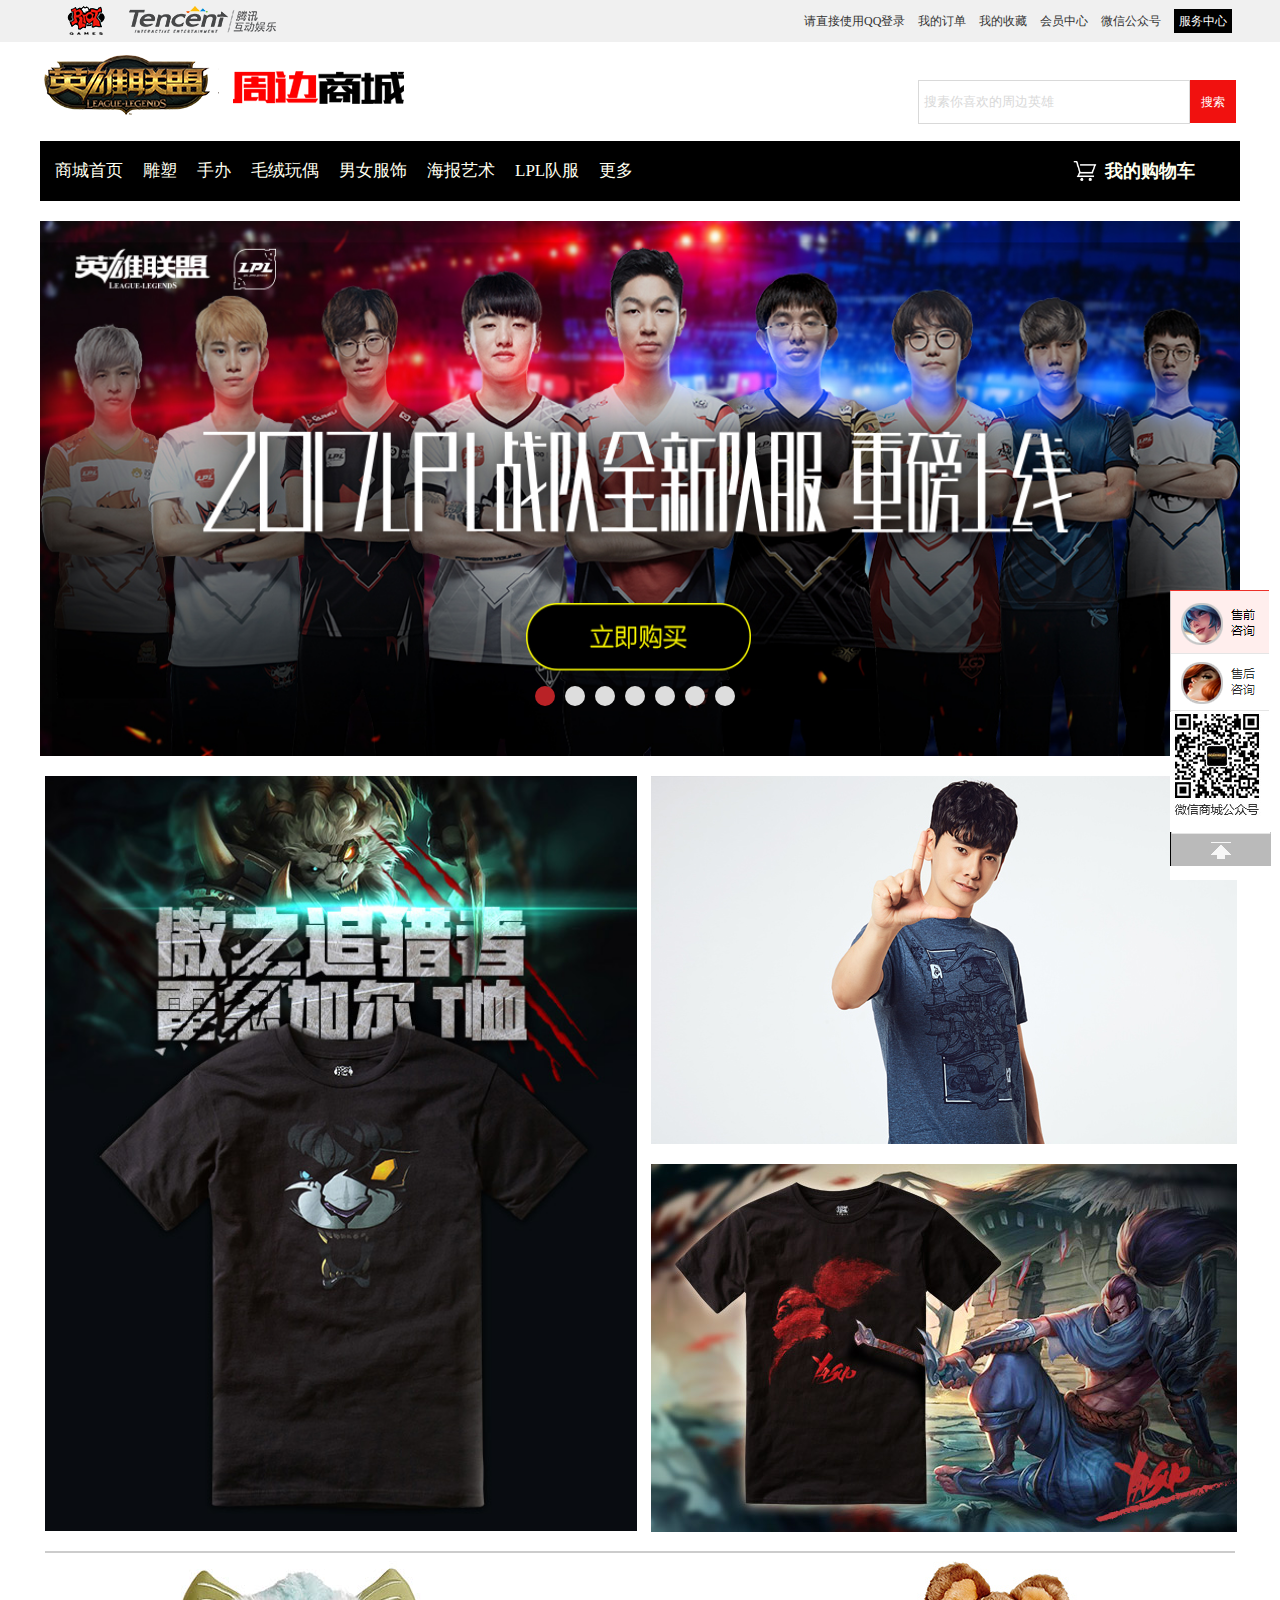
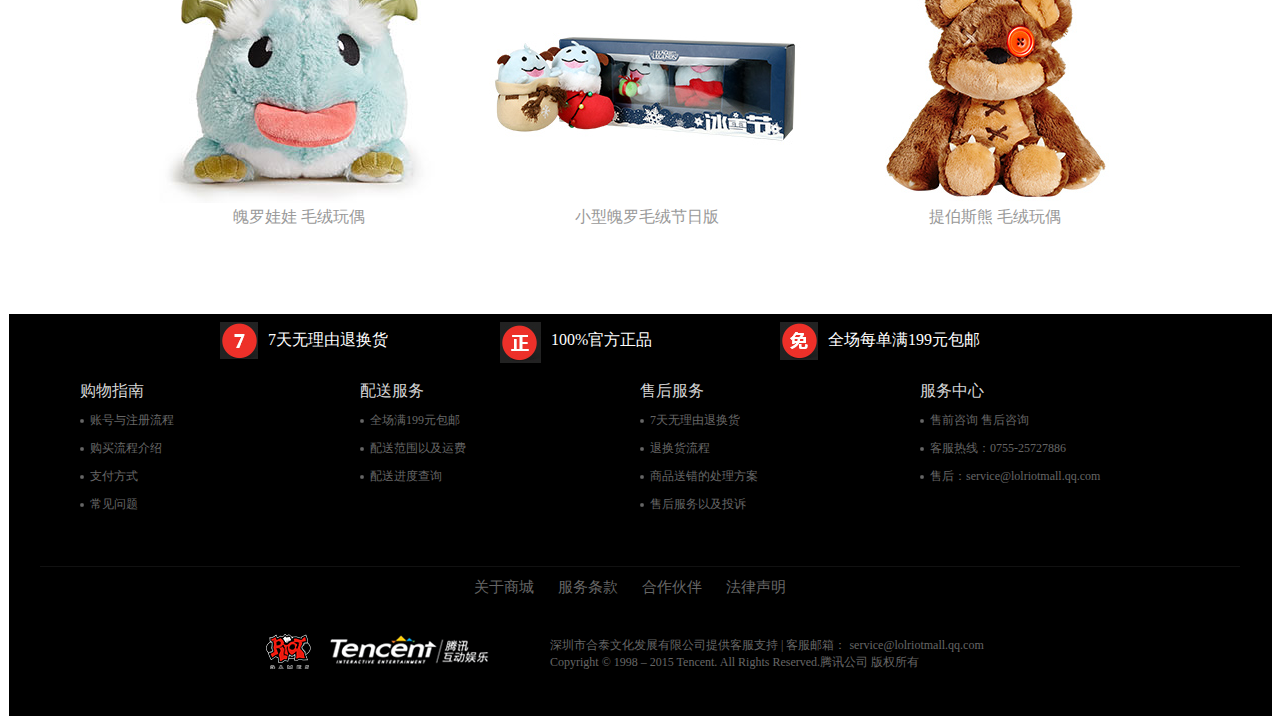
<file: lol/index.html>
<!DOCTYPE html>
<head>
<meta charset="utf-8" />
<title>英雄联盟周边商城</title>
 <link rel="stylesheet" href="css/index.css">
  <script src="js/index.js"></script>
<script src="js/jquery-1.12.1.js"></script>
</head>

<body>
    <!--顶部-->
    <div id="top-box">
    	<div class="top-son">
        	<a href="http://ieg.tencent.com/" class="top-img">
            	<img src="img/db.png">
            </a>
            <div class="top-son1">
            		<a href="#" class="son1-wz">请直接使用QQ登录</a>
                    <a href="#" class="son1-wz">我的订单</a>
                    <a href="#" class="son1-wz">我的收藏</a>
                    <a href="#" class="son1-wz">会员中心</a>
                    <a href="#" class="son1-wz">微信公众号</a>
                    <a href="#" class="son1-wz" style="color:#fff; background:#000;padding:5px;">服务中心</a>
                   </div>
        </div>
    </div>
    	<!--搜索框-->
        <div id="soso-box">
        	<div class="logo">
            	<img src="img/logo.png">
                <img src="img/zb.png">
                
            </div>
            <div class="soso-right">
            	<input type="text" class="soso-text" value="搜素你喜欢的周边英雄">
                 <input type="button" class="soso-button" value="搜索">
            </div>
        </div>
        <!--导航-->
        <div id="dh-box">
        	<div class="dh-left">
            	<div class="left-wz">商城首页</div>
                <div class="left-wz">雕塑</div>
                <div class="left-wz">手办</div>
                <div class="left-wz">毛绒玩偶</div>
                <div class="left-wz">男女服饰</div>
                <div class="left-wz">海报艺术</div>
                <div class="left-wz">LPL队服</div>
                <div class="left-wz">更多</div>
            </div>
            <div class="dh-right">
            <img src="img/gouwu.png" style="width:30px;hegiht:30px; background:#000;float:left;margin-top:15px;">	
            <div class="left-wz1">我的购物车</div>
     </div>
        </div>
  <!--轮播图-->    
	<div class="ban-box">
    	<div class="ban" style="display:block">
        	<img src="img/b1.jpg" />
        </div>
        <div class="ban">
        	<img src="img/b2.jpg" />
        </div>
        <div class="ban">
        	<img src="img/b3.jpg" />
        </div>
        <div class="ban">
        	<img src="img/b4.jpg" />
        </div>
        <div class="ban">
        	<img src="img/b5.jpg" />
        </div>
        <div class="ban">
        	<img src="img/b6.jpg" />
        </div>
        <div class="ban">
        	<img src="img/b7.jpg" />
        </div>
       <div class="an-box">
        	<div class="an"></div>
            <div class="an"></div>
            <div class="an"></div>
            <div class="an"></div>
            <div class="an"></div>
            <div class="an"></div>
            <div class="an"></div>
            
        </div>
    </div>
<!--商品-->
 <div class="shangpin">
 	<a href="#" class="shangpin-son">
    	<img src="img/s1.jpg">
    </a>

<div class="shangpin-box">
    <a href="#" class="shangpin-son-1">
    	<img src="img/s2.jpg">
    </a>
    <a href="#" class="shangpin-son-2">
    	<img src="img/s3.jpg">
    </a>
</div>
 </div>       
<!--毛绒玩具-->
<div class="wj-box">
  <div class="wj-box-son">
	<div class="wj-tp1">
    <a href="#" class="wj-son-1">
    	<img src="img/s4.jpg">
    </a>
    <a href="#" class="wj-son-2">
   			魄罗娃娃 毛绒玩偶
    </a>
    </div>
    <div class="wj-tp1">
    <a href="#" class="wj-son-1">
    	<img src="img/s5.jpg">
    </a>
    <a href="#" class="wj-son-2">
   			小型魄罗毛绒节日版
    </a>
    </div>
    <div class="wj-tp1">
    <a href="#" class="wj-son-1">
    	<img src="img/s6.jpg">
    </a>
    <a href="#" class="wj-son-2">
   			提伯斯熊 毛绒玩偶
    </a>
    </div>
   </div>
</div>        
<!--定位-->
<div class="dw-box">
	<a href="http://www.baidu.com" class="dw1">
    	<img src="img/kefu.png">
    </a>
    <a href="http://www.lol.qq.com" class="dw2">
    	<img src="img/2wm.png">
    </a>
    <div class="dw3">
    	<img src="img/fhdb.png">
    </div>
</div>
        <!--底部-->
		<div id="bottom">
        	<div class="bottom-box">
            	<div class="bt-1">
                	<div class="bt-1-son">
                    	<img src="img/7.png" style="float:left;margin-top:8px; margin-right:10px;">
                        <div class="bt-1-son-wz">7天无理由退换货</div>
                    </div>
                    <div class="bt-1-son">
                    	<img src="img/z.png" style="float:left;margin-top:8px; margin-right:10px;">
                        <div class="bt-1-son-wz">100%官方正品</div>
                    </div>
                    <div class="bt-1-son">
                    	<img src="img/m.png" style="float:left;margin-top:8px; margin-right:10px;">
                        <div class="bt-1-son-wz">全场每单满199元包邮</div>
                    </div>
                </div>
                <div class="bt-2">
                	<div class="bt-2-son">
                    		<h>购物指南</h>
                            <div class="bt-2-son-wz">账号与注册流程</div>
                            <div class="bt-2-son-wz">购买流程介绍</div>
                            <div class="bt-2-son-wz">支付方式</div>
                            <div class="bt-2-son-wz">常见问题</div>
                    </div>
                    <div class="bt-2-son">
                    		<h>配送服务</h>
                            <div class="bt-2-son-wz">全场满199元包邮</div>
                            <div class="bt-2-son-wz">配送范围以及运费</div>
                            <div class="bt-2-son-wz">配送进度查询</div>
                            
                    </div>
                    <div class="bt-2-son">
                    		<h>售后服务</h>
                            <div class="bt-2-son-wz">7天无理由退换货</div>
                            <div class="bt-2-son-wz">退换货流程</div>
                            <div class="bt-2-son-wz">商品送错的处理方案</div>
                            <div class="bt-2-son-wz">售后服务以及投诉</div>
                    </div>
                    <div class="bt-2-son">
                    		<h>服务中心</h>
                            <div class="bt-2-son-wz">售前咨询 售后咨询</div>
                            <div class="bt-2-son-wz">客服热线：0755-25727886</div>
                            <div class="bt-2-son-wz">售后：service@lolriotmall.qq.com</div>
                            
                    </div>
                </div>
                <div class="bt-3">
                	<a href="#" class="bt-3-wz">关于商城</a>
                    <a href="#" class="bt-3-wz">服务条款</a>
                    <a href="#" class="bt-3-wz">合作伙伴</a>
                    <a href="#" class="bt-3-wz">法律声明</a>
                </div>
             <div class="bt-4">
            	<img src="img/bt-4.png">
                <div class="bt-4-wz">
                深圳市合泰文化发展有限公司提供客服支持 | 客服邮箱： service@lolriotmall.qq.com<br/>
                 Copyright © 1998 – 2015 Tencent. All Rights Reserved.腾讯公司 版权所有

                </div>
            </div>
            </div>
           
        </div>
</body>
</html>
</file>
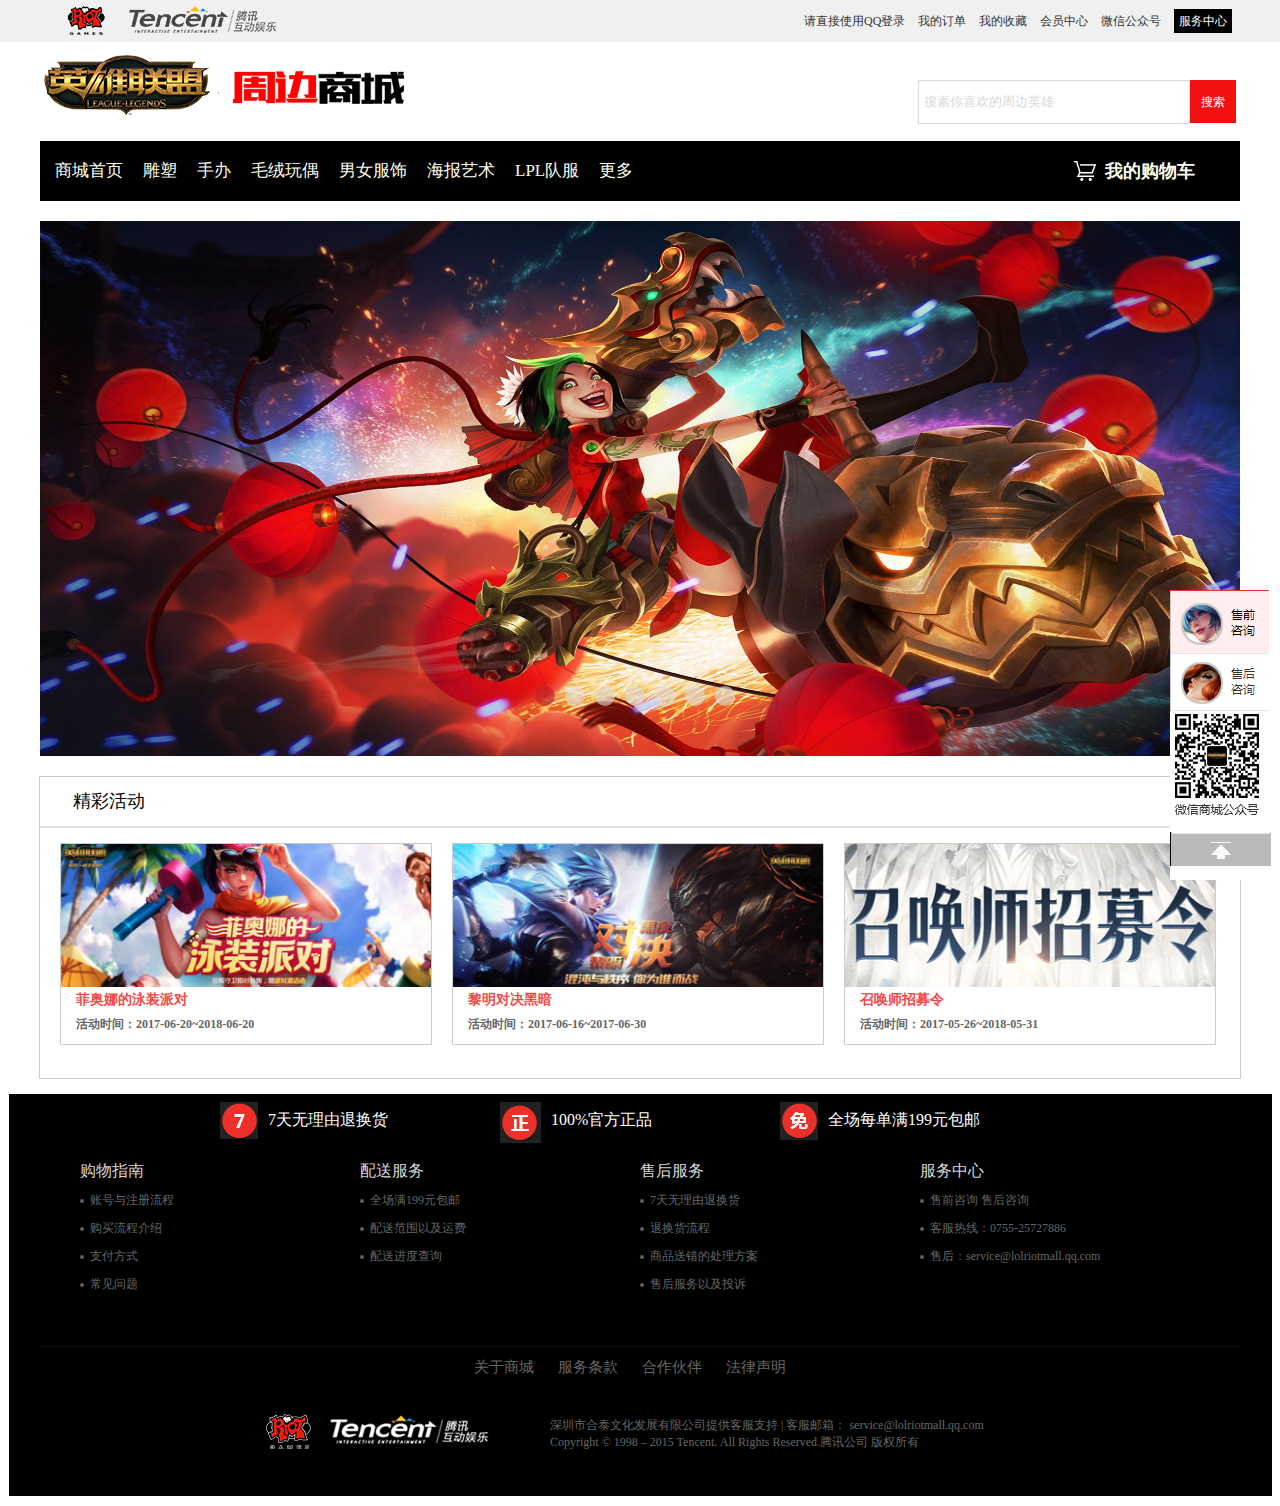
<file: lol/bigClass.html>
<!DOCTYPE html>
<head>
<meta charset="utf-8" />
<title>商城详情</title>
 <link rel="stylesheet" href="css/bigClass.css">
  <script src="js/bigClass.js"></script>
<script src="js/jquery-1.12.1.js"></script>
</head>

<body>
    <!--顶部-->
    <div id="top-box">
    	<div class="top-son">
        	<a href="http://ieg.tencent.com/" class="top-img">
            	<img src="img/db.png">
            </a>
            <div class="top-son1">
            		<a href="#" class="son1-wz">请直接使用QQ登录</a>
                    <a href="#" class="son1-wz">我的订单</a>
                    <a href="#" class="son1-wz">我的收藏</a>
                    <a href="#" class="son1-wz">会员中心</a>
                    <a href="#" class="son1-wz">微信公众号</a>
                    <a href="#" class="son1-wz" style="color:#fff; background:#000;padding:5px;">服务中心</a>
                   </div>
        </div>
    </div>
    	<!--搜索框-->
        <div id="soso-box">
        	<div class="logo">
            	<img src="img/logo.png">
                <img src="img/zb.png">
                
            </div>
            <div class="soso-right">
            	<input type="text" class="soso-text" value="搜素你喜欢的周边英雄">
                 <input type="button" class="soso-button" value="搜索">
            </div>
        </div>
        <!--导航-->
        <div id="dh-box">
        	<div class="dh-left">
            	<div class="left-wz">商城首页</div>
                <div class="left-wz">雕塑</div>
                <div class="left-wz">手办</div>
                <div class="left-wz">毛绒玩偶</div>
                <div class="left-wz">男女服饰</div>
                <div class="left-wz">海报艺术</div>
                <div class="left-wz">LPL队服</div>
                <div class="left-wz">更多</div>
            </div>
            <div class="dh-right">
            <img src="img/gouwu.png" style="width:30px;hegiht:30px; background:#000;float:left;margin-top:15px;">	
            <div class="left-wz1">我的购物车</div>
     </div>
        </div>
  <!--轮播图-->    
	<div class="ban-box">
    	<div class="ban" style="display:block">
        	<img src="img/big1.jpg" />
        </div>
        <div class="ban">
        	<img src="img/big2.jpg" />
        </div>
        <div class="ban">
        	<img src="img/big3.jpg" />
        </div>
        <div class="ban">
        	<img src="img/big4.jpg" />
        </div>
        <div class="ban">
        	<img src="img/big5.jpg" />
        </div>
        <div class="ban">
        	<img src="img/big6.jpg" />
        </div>
        <div class="ban">
        	<img src="img/big7.jpg" />
        </div>
       <div class="an-box">
        	<div class="an"></div>
            <div class="an"></div>
            <div class="an"></div>
            <div class="an"></div>
            <div class="an"></div>
            <div class="an"></div>
            <div class="an"></div>
            
        </div>
    </div>
   <!--活动-->
   <div id="hot">
   		<div class="hot-top">
        	<div class="top-left">精彩活动</div>
            <a  href="#" class="top-right">更多</a>
        </div>
        <div class="line"></div>
        <div class="hot-son">
        	<img src="img/biga.jpg">
            <h1>菲奥娜的泳装派对</h1>
            <h2>活动时间：2017-06-20~2018-06-20</h2>
        </div>
        
        <div class="hot-son">
        	<img src="img/bigb.jpg">
             <h1>黎明对决黑暗</h1>
            <h2>活动时间：2017-06-16~2017-06-30</h2>
        </div>
        
        <div class="hot-son">
        	<img src="img/bigc.jpg">
             <h1>召唤师招募令</h1>
            <h2>活动时间：2017-05-26~2018-05-31</h2>

        </div>
   </div> 
  
  <!--定位-->
<div class="dw-box">
	<a href="http://www.baidu.com" class="dw1">
    	<img src="img/kefu.png">
    </a>
    <a href="http://www.lol.qq.com" class="dw2">
    	<img src="img/2wm.png">
    </a>
    <div class="dw3">
    	<img src="img/fhdb.png">
    </div>
</div>
        <!--底部-->
		<div id="bottom">
        	<div class="bottom-box">
            	<div class="bt-1">
                	<div class="bt-1-son">
                    	<img src="img/7.png" style="float:left;margin-top:8px; margin-right:10px;">
                        <div class="bt-1-son-wz">7天无理由退换货</div>
                    </div>
                    <div class="bt-1-son">
                    	<img src="img/z.png" style="float:left;margin-top:8px; margin-right:10px;">
                        <div class="bt-1-son-wz">100%官方正品</div>
                    </div>
                    <div class="bt-1-son">
                    	<img src="img/m.png" style="float:left;margin-top:8px; margin-right:10px;">
                        <div class="bt-1-son-wz">全场每单满199元包邮</div>
                    </div>
                </div>
                <div class="bt-2">
                	<div class="bt-2-son">
                    		<h>购物指南</h>
                            <div class="bt-2-son-wz">账号与注册流程</div>
                            <div class="bt-2-son-wz">购买流程介绍</div>
                            <div class="bt-2-son-wz">支付方式</div>
                            <div class="bt-2-son-wz">常见问题</div>
                    </div>
                    <div class="bt-2-son">
                    		<h>配送服务</h>
                            <div class="bt-2-son-wz">全场满199元包邮</div>
                            <div class="bt-2-son-wz">配送范围以及运费</div>
                            <div class="bt-2-son-wz">配送进度查询</div>
                            
                    </div>
                    <div class="bt-2-son">
                    		<h>售后服务</h>
                            <div class="bt-2-son-wz">7天无理由退换货</div>
                            <div class="bt-2-son-wz">退换货流程</div>
                            <div class="bt-2-son-wz">商品送错的处理方案</div>
                            <div class="bt-2-son-wz">售后服务以及投诉</div>
                    </div>
                    <div class="bt-2-son">
                    		<h>服务中心</h>
                            <div class="bt-2-son-wz">售前咨询 售后咨询</div>
                            <div class="bt-2-son-wz">客服热线：0755-25727886</div>
                            <div class="bt-2-son-wz">售后：service@lolriotmall.qq.com</div>
                            
                    </div>
                </div>
                <div class="bt-3">
                	<a href="#" class="bt-3-wz">关于商城</a>
                    <a href="#" class="bt-3-wz">服务条款</a>
                    <a href="#" class="bt-3-wz">合作伙伴</a>
                    <a href="#" class="bt-3-wz">法律声明</a>
                </div>
             <div class="bt-4">
            	<img src="img/bt-4.png">
                <div class="bt-4-wz">
                深圳市合泰文化发展有限公司提供客服支持 | 客服邮箱： service@lolriotmall.qq.com<br/>
                 Copyright © 1998 – 2015 Tencent. All Rights Reserved.腾讯公司 版权所有

                </div>
            </div>
            </div>
           
        </div>
</body>
</html>
</file>
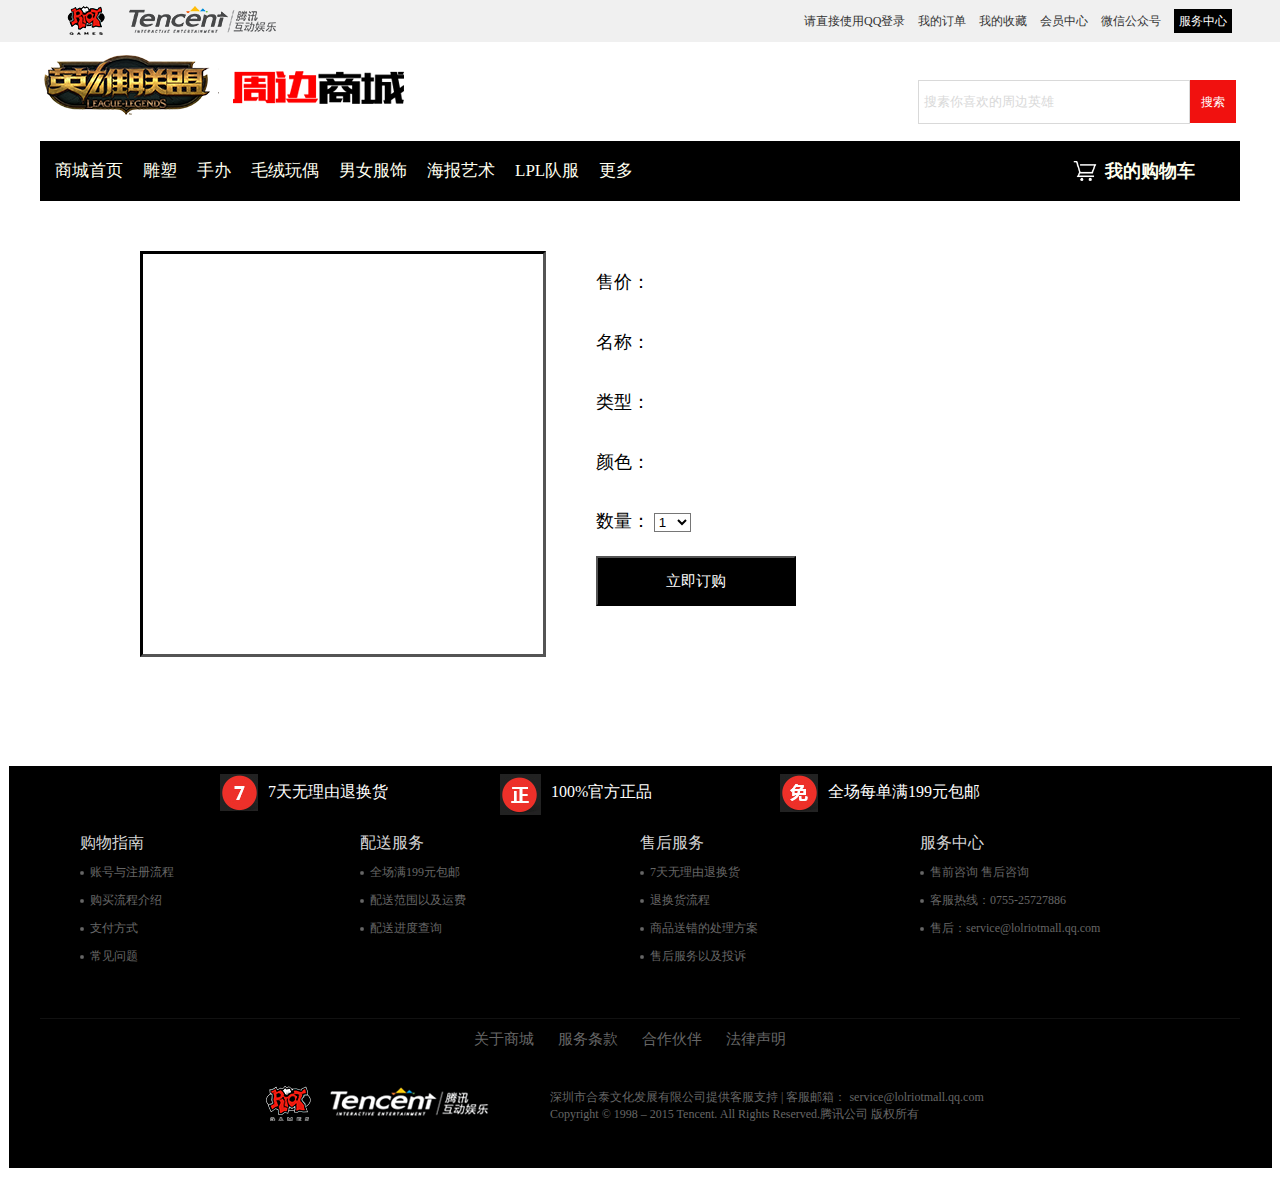
<file: lol/com.html>
<!DOCTYPE html>
<head>
<meta charset="utf-8" />
<title>商品详情</title>
 <link rel="stylesheet" href="css/com.css">
  <script src="js/com.js"></script>
<script src="js/jquery-1.12.1.js"></script>
</head>

<body>
    <!--顶部-->
    <div id="top-box">
    	<div class="top-son">
        	<a href="http://ieg.tencent.com/" class="top-img">
            	<img src="img/db.png">
            </a>
            <div class="top-son1">
            		<a href="#" class="son1-wz">请直接使用QQ登录</a>
                    <a href="#" class="son1-wz">我的订单</a>
                    <a href="#" class="son1-wz">我的收藏</a>
                    <a href="#" class="son1-wz">会员中心</a>
                    <a href="#" class="son1-wz">微信公众号</a>
                    <a href="#" class="son1-wz" style="color:#fff; background:#000;padding:5px;">服务中心</a>
                   </div>
        </div>
    </div>
    	<!--搜索框-->
        <div id="soso-box">
        	<div class="logo">
            	<img src="img/logo.png">
                <img src="img/zb.png">
                
            </div>
            <div class="soso-right">
            	<input type="text" class="soso-text" value="搜素你喜欢的周边英雄">
                 <input type="button" class="soso-button" value="搜索">
            </div>
        </div>
        <!--导航-->
        <div id="dh-box">
        	<div class="dh-left">
            	<div class="left-wz">商城首页</div>
                <div class="left-wz">雕塑</div>
                <div class="left-wz">手办</div>
                <div class="left-wz">毛绒玩偶</div>
                <div class="left-wz">男女服饰</div>
                <div class="left-wz">海报艺术</div>
                <div class="left-wz">LPL队服</div>
                <div class="left-wz">更多</div>
            </div>
            <div class="dh-right">
            <img src="img/gouwu.png" style="width:30px;hegiht:30px; background:#000;float:left;margin-top:15px;">	
            <div class="left-wz1">我的购物车</div>
     </div>
        </div>
        <!--商品详情-->
        <div class="shop-box">
        	<form action="php/addInd.php" name="indent" class="com-indent-box">
    <div class="com-ind-left"></div>
    <div class="com-ind-right">
        <div class="com-ind-el"><span>售价：</span><span class="wz-ind-el"></span></div>
        <div class="com-ind-el"><span>名称：</span><span class="wz-ind-el"></span></div>
        <div class="com-ind-el"><span>类型：</span><span class="wz-ind-el"></span></div>
        <div class="com-ind-el"><span>颜色：</span><span class="wz-ind-el"></span></div>
        <div class="com-ind-el"><span>数量：</span>
            <select name="nums" id="">
                <option value="1">1</option>
                <option value="2">2</option>
                <option value="3">3</option>
                <option value="4">4</option>
                <option value="5">5</option>
                <option value="6">6</option>
                <option value="7">7</option>
                <option value="8">8</option>
                <option value="9">9</option>
                <option value="10">10</option>
            </select>
        </div>
        <div class="com-ind-el">
            <input type="submit" value="立即订购" class="com-ind-sub">
        </div>
    </div>
</form>
        </div>
      
      <!--底部-->
		<div id="bottom">
        	<div class="bottom-box">
            	<div class="bt-1">
                	<div class="bt-1-son">
                    	<img src="img/7.png" style="float:left;margin-top:8px; margin-right:10px;">
                        <div class="bt-1-son-wz">7天无理由退换货</div>
                    </div>
                    <div class="bt-1-son">
                    	<img src="img/z.png" style="float:left;margin-top:8px; margin-right:10px;">
                        <div class="bt-1-son-wz">100%官方正品</div>
                    </div>
                    <div class="bt-1-son">
                    	<img src="img/m.png" style="float:left;margin-top:8px; margin-right:10px;">
                        <div class="bt-1-son-wz">全场每单满199元包邮</div>
                    </div>
                </div>
                <div class="bt-2">
                	<div class="bt-2-son">
                    		<h>购物指南</h>
                            <div class="bt-2-son-wz">账号与注册流程</div>
                            <div class="bt-2-son-wz">购买流程介绍</div>
                            <div class="bt-2-son-wz">支付方式</div>
                            <div class="bt-2-son-wz">常见问题</div>
                    </div>
                    <div class="bt-2-son">
                    		<h>配送服务</h>
                            <div class="bt-2-son-wz">全场满199元包邮</div>
                            <div class="bt-2-son-wz">配送范围以及运费</div>
                            <div class="bt-2-son-wz">配送进度查询</div>
                            
                    </div>
                    <div class="bt-2-son">
                    		<h>售后服务</h>
                            <div class="bt-2-son-wz">7天无理由退换货</div>
                            <div class="bt-2-son-wz">退换货流程</div>
                            <div class="bt-2-son-wz">商品送错的处理方案</div>
                            <div class="bt-2-son-wz">售后服务以及投诉</div>
                    </div>
                    <div class="bt-2-son">
                    		<h>服务中心</h>
                            <div class="bt-2-son-wz">售前咨询 售后咨询</div>
                            <div class="bt-2-son-wz">客服热线：0755-25727886</div>
                            <div class="bt-2-son-wz">售后：service@lolriotmall.qq.com</div>
                            
                    </div>
                </div>
                <div class="bt-3">
                	<a href="#" class="bt-3-wz">关于商城</a>
                    <a href="#" class="bt-3-wz">服务条款</a>
                    <a href="#" class="bt-3-wz">合作伙伴</a>
                    <a href="#" class="bt-3-wz">法律声明</a>
                </div>
             <div class="bt-4">
            	<img src="img/bt-4.png">
                <div class="bt-4-wz">
                深圳市合泰文化发展有限公司提供客服支持 | 客服邮箱： service@lolriotmall.qq.com<br/>
                 Copyright © 1998 – 2015 Tencent. All Rights Reserved.腾讯公司 版权所有

                </div>
            </div>
            </div>
           
        </div>
</body>
</html>
</file>
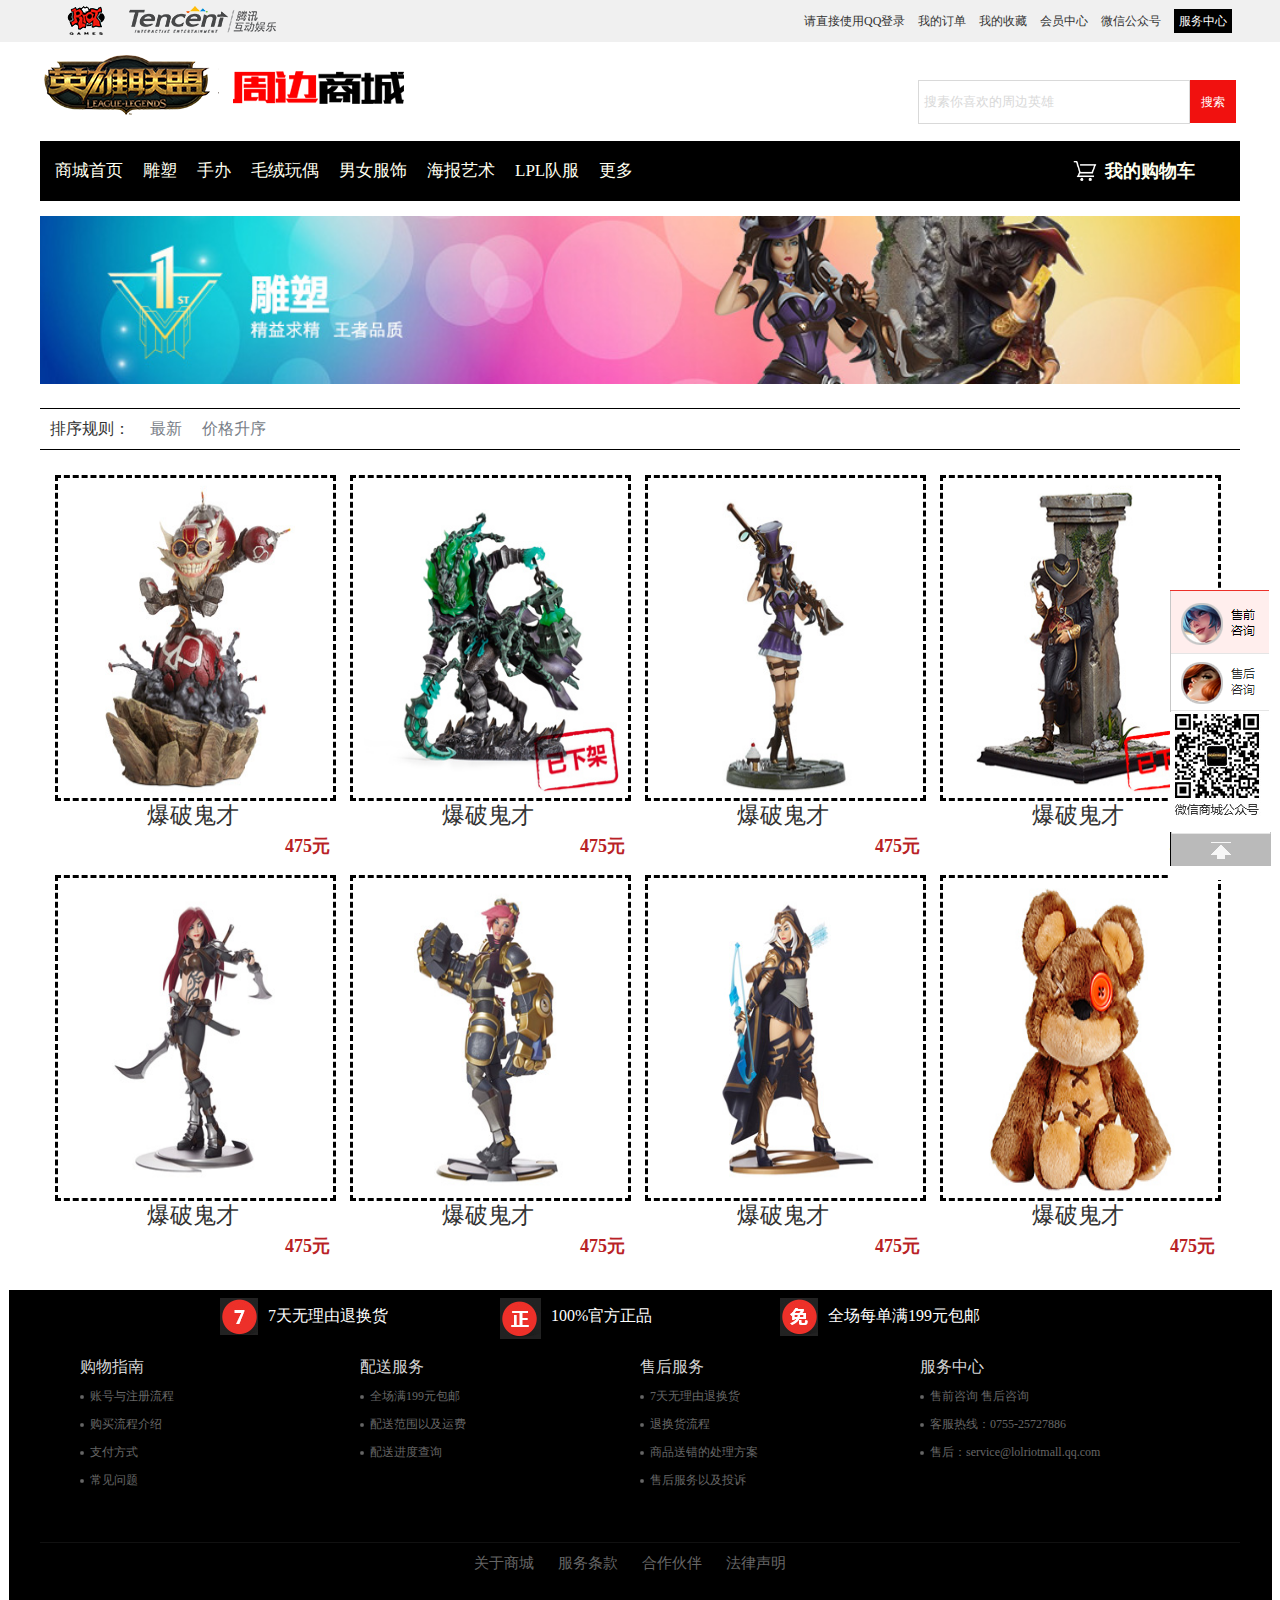
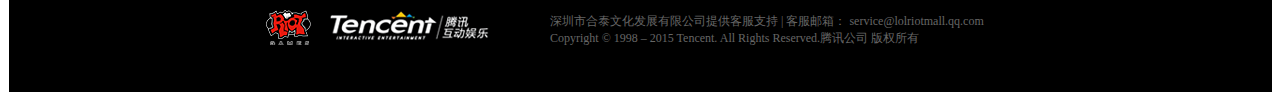
<file: lol/smallClass.html>
<!DOCTYPE html>
<head>
<meta charset="utf-8" />
<title>商品详情</title>
 <link rel="stylesheet" href="css/smallClass.css">
  <script src="js/smallClass.js"></script>
<script src="js/jquery-1.12.1.js"></script>
</head>

<body>
    <!--顶部-->
    <div id="top-box">
    	<div class="top-son">
        	<a href="http://ieg.tencent.com/" class="top-img">
            	<img src="img/db.png">
            </a>
            <div class="top-son1">
            		<a href="#" class="son1-wz">请直接使用QQ登录</a>
                    <a href="#" class="son1-wz">我的订单</a>
                    <a href="#" class="son1-wz">我的收藏</a>
                    <a href="#" class="son1-wz">会员中心</a>
                    <a href="#" class="son1-wz">微信公众号</a>
                    <a href="#" class="son1-wz" style="color:#fff; background:#000;padding:5px;">服务中心</a>
                   </div>
        </div>
    </div>
    	<!--搜索框-->
        <div id="soso-box">
        	<div class="logo">
            	<img src="img/logo.png">
                <img src="img/zb.png">
                
            </div>
            <div class="soso-right">
            	<input type="text" class="soso-text" value="搜素你喜欢的周边英雄">
                 <input type="button" class="soso-button" value="搜索">
            </div>
        </div>
        <!--导航-->
        <div id="dh-box">
        	<div class="dh-left">
            	<div class="left-wz">商城首页</div>
                <div class="left-wz">雕塑</div>
                <div class="left-wz">手办</div>
                <div class="left-wz">毛绒玩偶</div>
                <div class="left-wz">男女服饰</div>
                <div class="left-wz">海报艺术</div>
                <div class="left-wz">LPL队服</div>
                <div class="left-wz">更多</div>
            </div>
            <div class="dh-right">
            <img src="img/gouwu.png" style="width:30px;hegiht:30px; background:#000;float:left;margin-top:15px;">	
            <div class="left-wz1">我的购物车</div>
     </div>
        </div>
       <!--二级列表-->
       <div class="ej-img">
       		<img src="img/nav6.jpg">
       </div>
       <div id="small-order-box">
    <div class="small-order1" order="" >排序规则：</div>
    <div class="small-order" order="date1" attr1="DESC">最新</div>
    <div class="small-order" order="price" attr1="">价格升序</div>
</div>
<div id="small-show-com">
		<div class="small-com">
        	<div class="small-com-img">
            	<img src="img/y1.jpg">
            </div>
            <div class="small-com-wenzi1">爆破鬼才</div>
            <div class="small-com-wenzi2">475元</div>
        </div>
        <div class="small-com">
        	<div class="small-com-img">
            	<img src="img/y2.jpg">
            </div>
            <div class="small-com-wenzi1">爆破鬼才</div>
            <div class="small-com-wenzi2">475元</div>
        </div>
        <div class="small-com">
        	<div class="small-com-img">
            	<img src="img/y3.jpg">
            </div>
            <div class="small-com-wenzi1">爆破鬼才</div>
            <div class="small-com-wenzi2">475元</div>
        </div>
        <div class="small-com">
        	<div class="small-com-img">
            	<img src="img/y4.jpg">
            </div>
            <div class="small-com-wenzi1">爆破鬼才</div>
            <div class="small-com-wenzi2">475元</div>
        </div>
        <div class="small-com">
        	<div class="small-com-img">
            	<img src="img/y5.jpg">
            </div>
            <div class="small-com-wenzi1">爆破鬼才</div>
            <div class="small-com-wenzi2">475元</div>
        </div>
        <div class="small-com">
        	<div class="small-com-img">
            	<img src="img/y6.jpg">
            </div>
            <div class="small-com-wenzi1">爆破鬼才</div>
            <div class="small-com-wenzi2">475元</div>
        </div>
        <div class="small-com">
        	<div class="small-com-img">
            	<img src="img/y7.jpg">
            </div>
            <div class="small-com-wenzi1">爆破鬼才</div>
            <div class="small-com-wenzi2">475元</div>
        </div>
        <div class="small-com">
        	<div class="small-com-img">
            	<img src="img/s6.jpg">
            </div>
            <div class="small-com-wenzi1">爆破鬼才</div>
            <div class="small-com-wenzi2">475元</div>
        </div>
</div>
      
      <!--定位-->
<div class="dw-box">
	<a href="http://www.baidu.com" class="dw1">
    	<img src="img/kefu.png">
    </a>
    <a href="http://www.lol.qq.com" class="dw2">
    	<img src="img/2wm.png">
    </a>
    <div class="dw3">
    	<img src="img/fhdb.png">
    </div>
</div>
      <!--底部-->
		<div id="bottom">
        	<div class="bottom-box">
            	<div class="bt-1">
                	<div class="bt-1-son">
                    	<img src="img/7.png" style="float:left;margin-top:8px; margin-right:10px;">
                        <div class="bt-1-son-wz">7天无理由退换货</div>
                    </div>
                    <div class="bt-1-son">
                    	<img src="img/z.png" style="float:left;margin-top:8px; margin-right:10px;">
                        <div class="bt-1-son-wz">100%官方正品</div>
                    </div>
                    <div class="bt-1-son">
                    	<img src="img/m.png" style="float:left;margin-top:8px; margin-right:10px;">
                        <div class="bt-1-son-wz">全场每单满199元包邮</div>
                    </div>
                </div>
                <div class="bt-2">
                	<div class="bt-2-son">
                    		<h>购物指南</h>
                            <div class="bt-2-son-wz">账号与注册流程</div>
                            <div class="bt-2-son-wz">购买流程介绍</div>
                            <div class="bt-2-son-wz">支付方式</div>
                            <div class="bt-2-son-wz">常见问题</div>
                    </div>
                    <div class="bt-2-son">
                    		<h>配送服务</h>
                            <div class="bt-2-son-wz">全场满199元包邮</div>
                            <div class="bt-2-son-wz">配送范围以及运费</div>
                            <div class="bt-2-son-wz">配送进度查询</div>
                            
                    </div>
                    <div class="bt-2-son">
                    		<h>售后服务</h>
                            <div class="bt-2-son-wz">7天无理由退换货</div>
                            <div class="bt-2-son-wz">退换货流程</div>
                            <div class="bt-2-son-wz">商品送错的处理方案</div>
                            <div class="bt-2-son-wz">售后服务以及投诉</div>
                    </div>
                    <div class="bt-2-son">
                    		<h>服务中心</h>
                            <div class="bt-2-son-wz">售前咨询 售后咨询</div>
                            <div class="bt-2-son-wz">客服热线：0755-25727886</div>
                            <div class="bt-2-son-wz">售后：service@lolriotmall.qq.com</div>
                            
                    </div>
                </div>
                <div class="bt-3">
                	<a href="#" class="bt-3-wz">关于商城</a>
                    <a href="#" class="bt-3-wz">服务条款</a>
                    <a href="#" class="bt-3-wz">合作伙伴</a>
                    <a href="#" class="bt-3-wz">法律声明</a>
                </div>
             <div class="bt-4">
            	<img src="img/bt-4.png">
                <div class="bt-4-wz">
                深圳市合泰文化发展有限公司提供客服支持 | 客服邮箱： service@lolriotmall.qq.com<br/>
                 Copyright © 1998 – 2015 Tencent. All Rights Reserved.腾讯公司 版权所有

                </div>
            </div>
            </div>
           
        </div>
</body>
</html>
</file>
<file: lol/css/index.css>
*{	
	background:#fff;
	padding:0px;
	margin:0px;}
#top-box{
	width:1300px;
	height:42px;
	background:#F0F0F0;
	}
.top-son{
	width:1200px;
	height:42px;
	margin:0 auto;
	background:#F0F0F0;}
.top-img{
	width:auto;
	height:42px;
	float:left;
	background:#F0F0F0;
	display:block;}
.top-son1{
	width:456px;
	height:42px;
	line-height:42px;
	font-size:12px;
	float:right;
	background:#F0F0F0;}
.son1-wz{
	width:auto;
	height:42px;
	line-height:42px;
	text-align:center;
	color:#333333;
	margin-left:10px;
	background:#F0F0F0;
	text-decoration:none;}
.son1-wz:hover{
	text-decoration:underline;}
/*搜索框*/
#soso-box{
	width:1200px;
	height:74px;
	margin:10px auto;
	position:relative;}
.logo{
	width:395px;
	height:76px;
	float:left;}
.soso-right{
	width:322px;
	height:46px;
	right:0px;
	bottom:0px;
	position:absolute;
	}
.soso-text{
	width:270px;
	height:42px;
	text-indent:5px;
	line-height:46px;
	border:1px solid #D9D9D9;
	color:#D9D9D9;
	float:left}
.soso-button{
	width:46px;
	height:43px;
	background:#F1110F;
	text-align:center;
	font-size:12px;
	line-height:42px;
	color:#fff;
	float:left;
	border:none;
	cursor:pointer;}
.soso-button:hover{
	text-decoration:underline;
	color:#666;}
/*导航*/
#dh-box{
	width:1200px;
	height:60px;
	margin:15px auto;
	background:#000;}
.dh-left{
	width:826;
	height:56px;
	float:left;
	background:#000;}
.left-wz{
	font-size:17px;
	text-align:center;
	padding:0px 5px;
    line-height:60px;
	color:#FFFFEF;
	float:left;
	background:#000;
	margin-left:10px;
	cursor:pointer;
	}
.left-wz1{
	font-size:18px;
	font-weight:bold;
	text-align:center;
	padding:0px 5px;
    line-height:60px;
	color:#FFFFEF;
	float:left;
	background:#000;
	cursor:pointer;
	}
.left-wz1:hover{
	text-decoration:underline;}
.left-wz:hover{
	line-height:56px;
	border-bottom:4px solid #ED3029;}
.dh-right{
	width:170px;
	height:60px;
	float:right;
	background:#000;}
/*轮播图*/
.ban-box{
	width:1200px;
	height:535px;
	margin:20px auto;
	position:relative;}
.ban{
	width:1200px;
	height:535px;
	display:none;}
.ban img{
	width:100%;
	height:100%;
	}

.an-box{
	width:210px;
	height:20px;
	position:absolute;
	left:490px;
	bottom:50px;
	background:none;}
.an{
	float:left;
	width:20px;
	height:20px;
	border-radius:50%;
	margin:0 5px;
	}
.an:hover{
	background:#B92226;}
/*shangpin*/
.shangpin{
	width:1190px;
	height:755px;
	margin:auto;
	}
.shangpin-box{
	width:584px;
	height:745px;
	float:right;
	}
.shangpin-son{
	width:584px;
	height:755px;
	float:left;
	display:block;
	}
.shangpin-son img{
	height:100%;}
.shangpin-son-1{
	width:586px;
	height:368px;
	margin-bottom:20px;
	display:block;
	}
.shangpin-son-2{
	width:586px;
	height:368px;
	display:block;
	}
/*毛绒玩具*/
.wj-box{
	width:1190px;
	height:351px;
	border-top:2px solid #CCC;
	margin:20px auto 10px;}
.wj-tp1{
	width:333px;
	height:280px;
	display:block;
	float:left;
	margin-left:15px;}
.wj-son-1{
	width:333px;
	height:250px;}
.wj-son-2{
	width:auto;
	height:21px;
	display:block;
	text-align:center;
	text-decoration:none;
	color:#999;}
.wj-son-2:hover{
	text-decoration:underline;}
.wj-box-son{
	width:1045px;
	height:auto;
	margin:auto;}
/*定位*/

.dw-box{
	position:fixed;
	bottom:20px;
	right:10px;
	width:100px;
	height:290px;
	}
.dw1{
	display:block;
	width:191px;
	height:120px;}
.dw2{
	display:block;
	width:98px;
	height:122px;
	float:right;}
.dw3{
	width:75px;
	height:55px;
	}
/*底部*/
#bottom{
	width:1263px;
	height:402px;
	margin:10px auto;
	background:#000;}
.bottom-box{
	width:1200px;
	height:402px;
	margin:0 auto;
	background:#000;}
.bt-1{
	width:840px;
	height:52px;
	margin:0 auto;
	background:#000;
}
.bt-1-son{
	width:280px;
	height:52px;
	float:left;
	background:#000;
}
.bt-1-son-wz{
	width:auto;
	height:52px;
	line-height:52px;
	color:#FFF;
	font-size:16px;
	float:left;
	background:#000;}
.bt-2{
	width:1120px;
	height:170px;
	margin:10px auto;
	background:#000;}
.bt-2-son{
	width:280px;
	height:170px;
	float:left;
	background:#000;
	}
h{
	display: block;
    line-height: 30px;
    font-size: 16px;
	color: #d6d6d6;
	font-weight: normal;
	background:#000;}
.bt-2-son-wz{
	text-indent: 10px;
font-size: 12px;
color: #666;
display: block;
line-height: 28px;
background: url(../img/base.png) no-repeat -6px -348px;}
.bt-2-son-wz:hover{
	text-decoration:underline;
	cursor:pointer;}
.bt-3{
	border-top: 1px solid #111;
	margin-top: 20px;
	text-align: center;
	background:#000;}
.bt-3-wz{
	color: #666;
	padding-right: 20px;
	line-height: 40px;
	cursor: pointer;
	background:#000;
	text-decoration:none;
	font-size:15px;}
.bt-3-wz:hover{
	text-decoration:underline;}
.bt-4{
	width:760px;
	height:46px;
	margin:20px auto;
	background:#000;}
.bt-4-wz{
	width:470px;
	height:40px;
	float:right;
	background:#000;
	color:#666666;
	font-size:12px;
	padding-top:10px;}
</file>
<file: lol/css/bigClass.css>
*{	
	background:#fff;
	padding:0px;
	margin:0px;}
#top-box{
	width:1300px;
	height:42px;
	background:#F0F0F0;
	}
.top-son{
	width:1200px;
	height:42px;
	margin:0 auto;
	background:#F0F0F0;}
.top-img{
	width:auto;
	height:42px;
	float:left;
	background:#F0F0F0;
	display:block;}
.top-son1{
	width:456px;
	height:42px;
	line-height:42px;
	font-size:12px;
	float:right;
	background:#F0F0F0;}
.son1-wz{
	width:auto;
	height:42px;
	line-height:42px;
	text-align:center;
	color:#333333;
	margin-left:10px;
	background:#F0F0F0;
	text-decoration:none;}
.son1-wz:hover{
	text-decoration:underline;}
/*搜索框*/
#soso-box{
	width:1200px;
	height:74px;
	margin:10px auto;
	position:relative;}
.logo{
	width:395px;
	height:76px;
	float:left;}
.soso-right{
	width:322px;
	height:46px;
	right:0px;
	bottom:0px;
	position:absolute;
	}
.soso-text{
	width:270px;
	height:42px;
	text-indent:5px;
	line-height:46px;
	border:1px solid #D9D9D9;
	color:#D9D9D9;
	float:left}
.soso-button{
	width:46px;
	height:43px;
	background:#F1110F;
	text-align:center;
	font-size:12px;
	line-height:42px;
	color:#fff;
	float:left;
	border:none;
	cursor:pointer;}
.soso-button:hover{
	text-decoration:underline;
	color:#666;}
/*导航*/
#dh-box{
	width:1200px;
	height:60px;
	margin:15px auto;
	background:#000;}
.dh-left{
	width:826;
	height:56px;
	float:left;
	background:#000;}
.left-wz{
	font-size:17px;
	text-align:center;
	padding:0px 5px;
    line-height:60px;
	color:#FFFFEF;
	float:left;
	background:#000;
	margin-left:10px;
	cursor:pointer;
	}
.left-wz1{
	font-size:18px;
	font-weight:bold;
	text-align:center;
	padding:0px 5px;
    line-height:60px;
	color:#FFFFEF;
	float:left;
	background:#000;
	cursor:pointer;
	}
.left-wz1:hover{
	text-decoration:underline;}
.left-wz:hover{
	line-height:56px;
	border-bottom:4px solid #ED3029;}
.dh-right{
	width:170px;
	height:60px;
	float:right;
	background:#000;}
/*轮播图*/
.ban-box{
	width:1200px;
	height:535px;
	margin:20px auto;
	position:relative;}
.ban{
	width:1200px;
	height:535px;
	display:none;}
.ban img{
	width:100%;
	height:100%;
	}

.an-box{
	width:210px;
	height:20px;
	position:absolute;
	left:490px;
	bottom:50px;
	background:none;}
.an{
	float:left;
	width:20px;
	height:20px;
	border-radius:50%;
	margin:0 5px;
	}
.an:hover{
	background:#B92226;}
/*定位*/

.dw-box{
	position:fixed;
	bottom:20px;
	right:10px;
	width:100px;
	height:290px;
	}
.dw1{
	display:block;
	width:191px;
	height:120px;}
.dw2{
	display:block;
	width:98px;
	height:122px;
	float:right;}
.dw3{
	width:75px;
	height:55px;
	}
/*底部*/
#bottom{
	width:1263px;
	height:402px;
	margin:10px auto;
	background:#000;}
.bottom-box{
	width:1200px;
	height:402px;
	margin:0 auto;
	background:#000;}
.bt-1{
	width:840px;
	height:52px;
	margin:0 auto;
	background:#000;
}
.bt-1-son{
	width:280px;
	height:52px;
	float:left;
	background:#000;
}
.bt-1-son-wz{
	width:auto;
	height:52px;
	line-height:52px;
	color:#FFF;
	font-size:16px;
	float:left;
	background:#000;}
.bt-2{
	width:1120px;
	height:170px;
	margin:10px auto;
	background:#000;}
.bt-2-son{
	width:280px;
	height:170px;
	float:left;
	background:#000;
	}
h{
	display: block;
    line-height: 30px;
    font-size: 16px;
	color: #d6d6d6;
	font-weight: normal;
	background:#000;}
.bt-2-son-wz{
	text-indent: 10px;
font-size: 12px;
color: #666;
display: block;
line-height: 28px;
background: url(../img/base.png) no-repeat -6px -348px;}
.bt-2-son-wz:hover{
	text-decoration:underline;
	cursor:pointer;}
.bt-3{
	border-top: 1px solid #111;
	margin-top: 20px;
	text-align: center;
	background:#000;}
.bt-3-wz{
	color: #666;
	padding-right: 20px;
	line-height: 40px;
	cursor: pointer;
	background:#000;
	text-decoration:none;
	font-size:15px;}
.bt-3-wz:hover{
	text-decoration:underline;}
.bt-4{
	width:760px;
	height:46px;
	margin:20px auto;
	background:#000;}
.bt-4-wz{
	width:470px;
	height:40px;
	float:right;
	background:#000;
	color:#666666;
	font-size:12px;
	padding-top:10px;}
/*活动*/
#hot{
	width:1200px;
	height:301px;
	margin:15px auto;
	
	border:1px solid #ccc;}
.hot-top{
	width:1155px;
	height:49px;
	line-height:49px;
	margin:0px auto;}
.top-left{
	width:92px;
	height:49px;
	float:left;
	text-align:center;
	font-size:18px;
	color:#000;
	}
.top-right{
	width:auto;
	float:right;
	color:#999;
	font-size:12px;
	text-decoration:none;
}
.top-right:hover{
	text-decoration:underline;}
.line{
	width:1200px;
	height:2px;
	background:#CCC;
	opacity:0.6;}
.hot-son{
	width:370px;
	height:200px;
	float:left;
	border:1px solid #CCC;
	margin-top:15px;
	margin-left:20px;
}
.hot-son img{
	width:100%;}
h1{
	width:355px;
	height:25px;
	color:#f74a4a;
	font-size:14px;
	font-weight:bold;
	float:right;}
h2{
	width:355px;
	height:25px;
	color: #666;
	font-size:12px;
	float:right;}
</file>
<file: lol/css/com.css>
*{	
	background:#fff;
	padding:0px;
	margin:0px;}
#top-box{
	width:1300px;
	height:42px;
	background:#F0F0F0;
	}
.top-son{
	width:1200px;
	height:42px;
	margin:0 auto;
	background:#F0F0F0;}
.top-img{
	width:auto;
	height:42px;
	float:left;
	background:#F0F0F0;
	display:block;}
.top-son1{
	width:456px;
	height:42px;
	line-height:42px;
	font-size:12px;
	float:right;
	background:#F0F0F0;}
.son1-wz{
	width:auto;
	height:42px;
	line-height:42px;
	text-align:center;
	color:#333333;
	margin-left:10px;
	background:#F0F0F0;
	text-decoration:none;}
.son1-wz:hover{
	text-decoration:underline;}
/*搜索框*/
#soso-box{
	width:1200px;
	height:74px;
	margin:10px auto;
	position:relative;}
.logo{
	width:395px;
	height:76px;
	float:left;}
.soso-right{
	width:322px;
	height:46px;
	right:0px;
	bottom:0px;
	position:absolute;
	}
.soso-text{
	width:270px;
	height:42px;
	text-indent:5px;
	line-height:46px;
	border:1px solid #D9D9D9;
	color:#D9D9D9;
	float:left}
.soso-button{
	width:46px;
	height:43px;
	background:#F1110F;
	text-align:center;
	font-size:12px;
	line-height:42px;
	color:#fff;
	float:left;
	border:none;
	cursor:pointer;}
.soso-button:hover{
	text-decoration:underline;
	color:#666;}
/*导航*/
#dh-box{
	width:1200px;
	height:60px;
	margin:15px auto;
	background:#000;}
.dh-left{
	width:826;
	height:56px;
	float:left;
	background:#000;}
.left-wz{
	font-size:17px;
	text-align:center;
	padding:0px 5px;
    line-height:60px;
	color:#FFFFEF;
	float:left;
	background:#000;
	margin-left:10px;
	cursor:pointer;
	}
.left-wz1{
	font-size:18px;
	font-weight:bold;
	text-align:center;
	padding:0px 5px;
    line-height:60px;
	color:#FFFFEF;
	float:left;
	background:#000;
	cursor:pointer;
	}
.left-wz1:hover{
	text-decoration:underline;}
.left-wz:hover{
	line-height:56px;
	border-bottom:4px solid #ED3029;}
.dh-right{
	width:170px;
	height:60px;
	float:right;
	background:#000;}
/*底部*/
#bottom{
	width:1263px;
	height:402px;
	margin:10px auto;
	background:#000;}
.bottom-box{
	width:1200px;
	height:402px;
	margin:0 auto;
	background:#000;}
.bt-1{
	width:840px;
	height:52px;
	margin:0 auto;
	background:#000;
}
.bt-1-son{
	width:280px;
	height:52px;
	float:left;
	background:#000;
}
.bt-1-son-wz{
	width:auto;
	height:52px;
	line-height:52px;
	color:#FFF;
	font-size:16px;
	float:left;
	background:#000;}
.bt-2{
	width:1120px;
	height:170px;
	margin:10px auto;
	background:#000;}
.bt-2-son{
	width:280px;
	height:170px;
	float:left;
	background:#000;
	}
h{
	display: block;
    line-height: 30px;
    font-size: 16px;
	color: #d6d6d6;
	font-weight: normal;
	background:#000;}
.bt-2-son-wz{
	text-indent: 10px;
font-size: 12px;
color: #666;
display: block;
line-height: 28px;
background: url(../img/base.png) no-repeat -6px -348px;}
.bt-2-son-wz:hover{
	text-decoration:underline;
	cursor:pointer;}
.bt-3{
	border-top: 1px solid #111;
	margin-top: 20px;
	text-align: center;
	background:#000;}
.bt-3-wz{
	color: #666;
	padding-right: 20px;
	line-height: 40px;
	cursor: pointer;
	background:#000;
	text-decoration:none;
	font-size:15px;}
.bt-3-wz:hover{
	text-decoration:underline;}
.bt-4{
	width:760px;
	height:46px;
	margin:20px auto;
	background:#000;}
.bt-4-wz{
	width:470px;
	height:40px;
	float:right;
	background:#000;
	color:#666666;
	font-size:12px;
	padding-top:10px;}
/*商品详情*/
.shop-box{
	width:1200px;
	height:500px;
	margin:15px auto;}
	form{
    width:1000px;
    height:400px;
    margin:50px auto;
}
.com-ind-left{
    float: left;
    width:400px;
    height:400px;
    border:3px inset #000;
}
.com-ind-right{
    float: left;
    width:400px;
    height:400px;
    margin-left:50px;
}
.com-ind-el{
    width: 400px;
    height: 60px;
    line-height: 60px;
    font-size: 15px;
}
span{
    font-size: 18px;
    font-family: "华文楷体";
}
.wz-ind-el{
    width: 100%;
    height: 60px;
    line-height: 60px;
    font-size: 20px;
    font-family: "Adobe 楷体 Std R";
    color:#B92226;
}
.com-ind-sub{
    width: 200px;
    height:50px;
    background: #000;
    line-height: 15px;
    text-align: center;
    font-size: 15px;
	color:#FFF;
}
.com-ind-left img{
    width: 100%;
    height: 100%;
}
</file>
<file: lol/css/smallClass.css>
*{	
	background:#fff;
	padding:0px;
	margin:0px;}
#top-box{
	width:1300px;
	height:42px;
	background:#F0F0F0;
	}
.top-son{
	width:1200px;
	height:42px;
	margin:0 auto;
	background:#F0F0F0;}
.top-img{
	width:auto;
	height:42px;
	float:left;
	background:#F0F0F0;
	display:block;}
.top-son1{
	width:456px;
	height:42px;
	line-height:42px;
	font-size:12px;
	float:right;
	background:#F0F0F0;}
.son1-wz{
	width:auto;
	height:42px;
	line-height:42px;
	text-align:center;
	color:#333333;
	margin-left:10px;
	background:#F0F0F0;
	text-decoration:none;}
.son1-wz:hover{
	text-decoration:underline;}
/*搜索框*/
#soso-box{
	width:1200px;
	height:74px;
	margin:10px auto;
	position:relative;}
.logo{
	width:395px;
	height:76px;
	float:left;}
.soso-right{
	width:322px;
	height:46px;
	right:0px;
	bottom:0px;
	position:absolute;
	}
.soso-text{
	width:270px;
	height:42px;
	text-indent:5px;
	line-height:46px;
	border:1px solid #D9D9D9;
	color:#D9D9D9;
	float:left}
.soso-button{
	width:46px;
	height:43px;
	background:#F1110F;
	text-align:center;
	font-size:12px;
	line-height:42px;
	color:#fff;
	float:left;
	border:none;
	cursor:pointer;}
.soso-button:hover{
	text-decoration:underline;
	color:#666;}
/*导航*/
#dh-box{
	width:1200px;
	height:60px;
	margin:15px auto;
	background:#000;}
.dh-left{
	width:826;
	height:56px;
	float:left;
	background:#000;}
.left-wz{
	font-size:17px;
	text-align:center;
	padding:0px 5px;
    line-height:60px;
	color:#FFFFEF;
	float:left;
	background:#000;
	margin-left:10px;
	cursor:pointer;
	}
.left-wz1{
	font-size:18px;
	font-weight:bold;
	text-align:center;
	padding:0px 5px;
    line-height:60px;
	color:#FFFFEF;
	float:left;
	background:#000;
	cursor:pointer;
	}
.left-wz1:hover{
	text-decoration:underline;}
.left-wz:hover{
	line-height:56px;
	border-bottom:4px solid #ED3029;}
.dh-right{
	width:170px;
	height:60px;
	float:right;
	background:#000;}
/*底部*/
#bottom{
	width:1263px;
	height:402px;
	margin:10px auto;
	background:#000;}
.bottom-box{
	width:1200px;
	height:402px;
	margin:0 auto;
	background:#000;}
.bt-1{
	width:840px;
	height:52px;
	margin:0 auto;
	background:#000;
}
.bt-1-son{
	width:280px;
	height:52px;
	float:left;
	background:#000;
}
.bt-1-son-wz{
	width:auto;
	height:52px;
	line-height:52px;
	color:#FFF;
	font-size:16px;
	float:left;
	background:#000;}
.bt-2{
	width:1120px;
	height:170px;
	margin:10px auto;
	background:#000;}
.bt-2-son{
	width:280px;
	height:170px;
	float:left;
	background:#000;
	}
h{
	display: block;
    line-height: 30px;
    font-size: 16px;
	color: #d6d6d6;
	font-weight: normal;
	background:#000;}
.bt-2-son-wz{
	text-indent: 10px;
font-size: 12px;
color: #666;
display: block;
line-height: 28px;
background: url(../img/base.png) no-repeat -6px -348px;}
.bt-2-son-wz:hover{
	text-decoration:underline;
	cursor:pointer;}
.bt-3{
	border-top: 1px solid #111;
	margin-top: 20px;
	text-align: center;
	background:#000;}
.bt-3-wz{
	color: #666;
	padding-right: 20px;
	line-height: 40px;
	cursor: pointer;
	background:#000;
	text-decoration:none;
	font-size:15px;}
.bt-3-wz:hover{
	text-decoration:underline;}
.bt-4{
	width:760px;
	height:46px;
	margin:20px auto;
	background:#000;}
.bt-4-wz{
	width:470px;
	height:40px;
	float:right;
	background:#000;
	color:#666666;
	font-size:12px;
	padding-top:10px;}

/*二级*/

#small-order-box{
    width:1200px;
    height:40px;
    margin:20px auto;
    border: 0;
    border-top: 1px solid #000;
    border-bottom: 1px solid #000;
}
.small-order1{
    float: left;
    width:auto;
    height:40px;
    line-height: 40px;
    margin: 0 10px;
    font-family: 楷体_GB2312;
    color: #333333
}
.small-order{
    float: left;
    width:auto;
    height:40px;
    line-height: 40px;
    margin: 0 10px;
    font-family: 楷体_GB2312;
    color: #7A7F89;
    cursor: pointer;
}
.small-order:hover{
    color: #B52024;

}

#small-show-com{
    width: 1200px;
    height:auto;
    overflow: hidden;
    margin: 20px auto;
}
.small-com{
    float: left;
    width:275px;
    height:380px;
    margin: 5px;
	margin-left:15px;
	margin-bottom:15px;
}
.small-com-img{
    display: block;
   width:275px;
    height:320px;
    border: 3px dashed #000;
}
.small-com-img img{
    width: 100%;
    height: 100%;
}
.small-com-img:hover{
    border-color: #B92226;
	border: 5px groove #000;
	cursor:pointer;
}
.small-com-wenzi2{
    width:275px;
    height: 30px;
    line-height: 30px;
    text-align:  right;
    color: #B92226;
    font-size: 18px;
    font-family: "微软雅黑";
    font-weight: bold;
}
.small-com-wenzi1{
     width:275px;
    height: 30px;
    line-height: 30px;
    text-align:center;
    color: #333;
    font-size: 23px;
    font-family: 华文隶书;
}
.ej-img{
	width:1200px;
	height:auto;
	margin:10px auto;}
.ej-img img{
	width:100%;}
/*定位*/

.dw-box{
	position:fixed;
	bottom:20px;
	right:10px;
	width:100px;
	height:290px;
	}
.dw1{
	display:block;
	width:191px;
	height:120px;}
.dw2{
	display:block;
	width:98px;
	height:122px;
	float:right;}
.dw3{
	width:75px;
	height:55px;
	}
/*底部*/
#bottom{
	width:1263px;
	height:402px;
	margin:10px auto;
	background:#000;}
.bottom-box{
	width:1200px;
	height:402px;
	margin:0 auto;
	background:#000;}
.bt-1{
	width:840px;
	height:52px;
	margin:0 auto;
	background:#000;
}
.bt-1-son{
	width:280px;
	height:52px;
	float:left;
	background:#000;
}
.bt-1-son-wz{
	width:auto;
	height:52px;
	line-height:52px;
	color:#FFF;
	font-size:16px;
	float:left;
	background:#000;}
.bt-2{
	width:1120px;
	height:170px;
	margin:10px auto;
	background:#000;}
.bt-2-son{
	width:280px;
	height:170px;
	float:left;
	background:#000;
	}
h{
	display: block;
    line-height: 30px;
    font-size: 16px;
	color: #d6d6d6;
	font-weight: normal;
	background:#000;}
.bt-2-son-wz{
	text-indent: 10px;
font-size: 12px;
color: #666;
display: block;
line-height: 28px;
background: url(../img/base.png) no-repeat -6px -348px;}
.bt-2-son-wz:hover{
	text-decoration:underline;
	cursor:pointer;}
.bt-3{
	border-top: 1px solid #111;
	margin-top: 20px;
	text-align: center;
	background:#000;}
.bt-3-wz{
	color: #666;
	padding-right: 20px;
	line-height: 40px;
	cursor: pointer;
	background:#000;
	text-decoration:none;
	font-size:15px;}
.bt-3-wz:hover{
	text-decoration:underline;}
.bt-4{
	width:760px;
	height:46px;
	margin:20px auto;
	background:#000;}
.bt-4-wz{
	width:470px;
	height:40px;
	float:right;
	background:#000;
	color:#666666;
	font-size:12px;
	padding-top:10px;}
</file>
